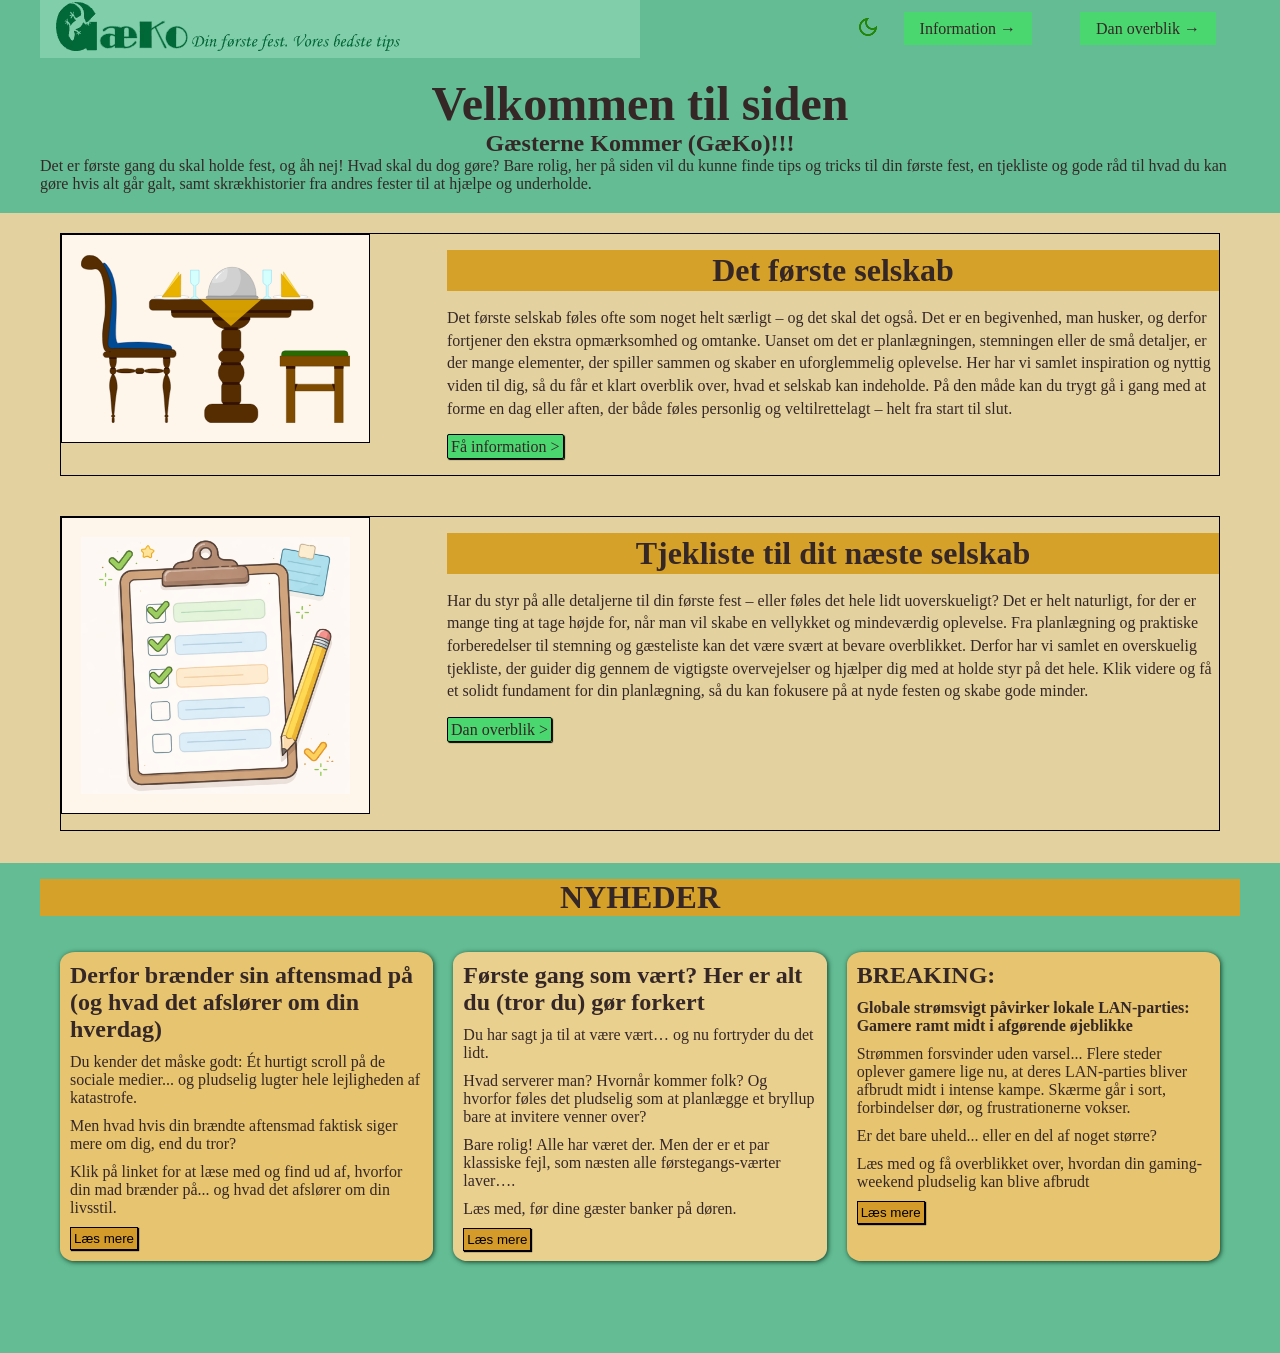
<file: index.html>
<!DOCTYPE html>
<html lang="da">

<head>
  <meta charset="UTF-8">
  <meta name="viewport" content="width=device-width, initial-scale=1.0">
  <link rel="stylesheet" href="css/custom.css">
  <link rel="stylesheet" href="css/fonts.css">
  <link rel="stylesheet" href="css/general.css">
  <link rel="stylesheet" href="css/layout.css">
  <link rel="stylesheet" href="css/burger.css">
  <link rel="stylesheet" href="css/cards.css">
  <link rel="icon" type="image/png" href="imgs/favicon.ico">
  <title>Emergency Site</title>
</head>

<body id="frontpage">
  <header>
    <nav>
      <div id="logotype-wrapper" class="logo">
        <a href="index.html"> <img src="imgs/gaeko_logotype.webp" alt="gæko"> <img src="imgs/gaeko_slogan2.webp"
            alt="slogan">
        </a>
      </div>
      <ul class="menu">
        <button id="toggle-btn"><img src="imgs/dark_mode_moon.png" alt=""></button>
        <li><a class="menuItem" href="instruction.html">Information</a></li>
        <li><a class="menuItem" href="register.html">Dan overblik</a></li>
      </ul>
      <button class="burger">
        <span class="line"></span>
        <span class="line"></span>
        <span class="line"></span>
      </button>
    </nav>
  </header>

  <main>
    <section class="bred">
      <div>
        <h1>Velkommen til siden </h1>
        <h4>Gæsterne Kommer (GæKo)!!!</h4>
        <p> Det er første gang du skal holde fest, og åh nej! Hvad skal du dog gøre? Bare
          rolig, her på siden vil du kunne finde tips og tricks til din første fest, en tjekliste og gode råd til hvad
          du
          kan gøre hvis alt går galt, samt skrækhistorier fra andres fester til at hjælpe og underholde.</p>
      </div>
    </section>
    <div class="forside">
      <section>
        <div class="section">
          <div class="grid_1-2">
            <img class="billede" src="imgs/artikel_infografik.svg" alt="borddækning">
            <div>
              <h2 class="overskrift">Det første selskab</h2>

              <p>Det første selskab føles ofte som noget helt særligt – og det skal det også. Det er en begivenhed, man
                husker, og derfor
                fortjener den ekstra opmærksomhed og omtanke. Uanset om det er planlægningen, stemningen eller de små
                detaljer, er der
                mange elementer, der spiller sammen og skaber en uforglemmelig oplevelse. Her har vi samlet inspiration
                og nyttig viden
                til dig, så du får et klart overblik over, hvad et selskab kan indeholde. På den måde kan du trygt gå i
                gang med at
                forme en dag eller aften, der både føles personlig og veltilrettelagt – helt fra start til slut.

              </p>
              <a class="linket" href="instruction.html"> Få information ></a>
            </div>
          </div>

        </div>
      </section>
      <section>
        <div class="section">
          <div class="grid_1-2">
            <img class="billede" src="imgs/checkliste.png" alt="">
            <div>
              <h2 class="overskrift">Tjekliste til dit næste selskab</h2>

              <p>Har du styr på alle detaljerne til din første fest – eller føles det hele lidt uoverskueligt? Det er
                helt naturligt, for
                der er mange ting at tage højde for, når man vil skabe en vellykket og mindeværdig oplevelse. Fra
                planlægning og
                praktiske forberedelser til stemning og gæsteliste kan det være svært at bevare overblikket. Derfor har
                vi samlet en
                overskuelig tjekliste, der guider dig gennem de vigtigste overvejelser og hjælper dig med at holde styr
                på det hele.
                Klik videre og få et solidt fundament for din planlægning, så du kan fokusere på at nyde festen og skabe
                gode minder.
              </p>
              <a class="linket" href="register.html">Dan overblik ></a>

            </div>

          </div>
        </div>
      </section>

    </div>

    <div class="bred2">
      <h2 class="news">NYHEDER</h2>
      <section class="grid_1-1-1">
        <article class="news1">
          <h3>Derfor brænder sin aftensmad på (og hvad det afslører om din hverdag)</h3>
          <p>Du kender det måske godt: Ét hurtigt scroll på de sociale medier... og pludselig lugter hele lejligheden af
            katastrofe. </p>
          <p>Men hvad hvis din brændte aftensmad faktisk siger mere om dig, end du tror?</p>
          <p>Klik på linket for at læse med og find ud af, hvorfor din mad brænder på... og hvad det afslører om din
            livsstil.</p>
          <button class="article_btn" popovertarget="burnt_dinner">Læs mere</button>

          <div id="burnt_dinner" popover>
            <button popovertarget="burnt_dinner">Luk</button>
            <h4>Derfor brænder sin aftensmad på (og hvad det afslører om din hverdag)</h4>
            <img class="news_dark" src="imgs/burnt_dinner.png" alt="brændt aftensmad">
            <p class="underrubrik">Du kender det sikkert allerede: Du sætter maden over, tænker “jeg har lige to
              minutter”… og pludselig er der røg i
              køkkenet, brandalarmen hyler, og din aftensmad er reduceret til en sort, trist skygge af, hvad den engang
              var. Ét
              hurtigt scroll på TikTok eller en besked, der lige skulle svares – og så gik det galt. Men hvorfor sker
              det egentlig så
              ofte?
            </p>
            <div class="grid_1-1">
              <div>
                <p>For mange i 20’erne og 30’erne handler det ikke om, at vi ikke kan lave mad. Det handler om, at vi
                  prøver at jonglere
                  alt muligt andet samtidig. Arbejde, studie, sociale relationer og den konstante digitale støj gør, at
                  madlavning ofte
                  bliver en baggrundsaktivitet i stedet for noget, vi er til stede i. Resultatet? Brændt pasta, tør
                  kylling og en gryde,
                  der kræver en halv times iblødsætning.</p>
                <p>Der er også en anden faktor: Vi er vokset op med hurtige løsninger. Takeaway, meal kits og nemme
                  opskrifter har gjort
                  madlavning mere tilgængelig, men måske også mindre intuitiv. Når vi så faktisk står i køkkenet uden en
                  præcis guide, kan
                  selv små fejl – som for høj varme eller et øjebliks uopmærksomhed – hurtigt eskalere. Det kræver
                  øvelse at “mærke”
                  maden, og det er en evne, mange aldrig rigtig får opbygget.</p>
                <p>
                  Og lad os være ærlige: Vi undervurderer ofte, hvor hurtigt ting kan gå galt. Et par minutter føles som
                  ingenting, men på
                  en varm pande kan det være forskellen mellem perfekt stegt og totalt ødelagt. Især hvis du multitasker
                  med serier,
                  sociale medier eller bare tankemylder efter en lang dag.
                </p>
              </div>
              <div>
                <p>
                  Men der er også noget lidt… menneskeligt over det. Den brændte aftensmad er næsten blevet et symbol på
                  vores livsstil.
                  Vi vil gerne gøre det hele – være produktive, sociale, opdaterede og samtidig leve sundt og
                  hjemmelavet. Det er en svær
                  balance, og nogle gange betaler aftensmaden prisen.
                </p>
                <p>
                  Heldigvis er der håb. Små ændringer kan gøre en stor forskel. Start med at give madlavning din fulde
                  opmærksomhed – bare
                  i 20-30 minutter. Læg telefonen væk, skru lidt ned for varmen, og vær til stede i processen. Det lyder
                  banalt, men det
                  kan være overraskende effektivt. Derudover kan det hjælpe at holde sig til simple retter i en travl
                  hverdag. Ikke alt
                  behøver være gourmet.
                </p>
                <p>
                  Og hvis uheldet alligevel er ude? Så tag det med et grin. Vi har alle stået der med en sort gryde og
                  tænkt “hvordan
                  skete det her?”. Det er en del af læringen – og en del af livet.
                </p>
                <p>
                  Så næste gang din mad brænder på, er det måske ikke bare en fejl. Måske er det et lille tegn på, at
                  tempoet er lidt for
                  højt, og at det er tid til lige at sænke farten. Også i køkkenet.
                </p>
              </div>

            </div>
          </div>
        </article>
        <article class="news2">
          <h3>Første gang som vært? Her er alt du (tror du) gør forkert</h3>
          <p>Du har sagt ja til at være vært… og nu fortryder du det lidt.</p>
          <p>Hvad serverer man? Hvornår kommer folk? Og hvorfor føles det pludselig som at planlægge et bryllup bare at
            invitere venner over?</p>

          Bare rolig! Alle har været der. Men der er et par klassiske fejl, som næsten alle førstegangs-værter laver….
          </p>
          <p>Læs med, før dine gæster banker på døren.</p>
          <button class="article_btn" popovertarget="help_host">Læs mere</button>

          <div id="help_host" popover>
            <button popovertarget="help_host">Luk</button>
            <h4>Første gang som vært? Her er alt du (tror du) gør forkert</h4>
            <img class="news_dark" src="imgs/help_first_time.png" alt="førstegangs-vært">
            <p class="underrubrik">
              At være vært for første gang lyder i teorien ret hyggeligt. Lidt mad, nogle venner, god stemning. Men i
              praksis starter
              det ofte med panik i supermarkedet, tvivl om bestikmængder og en pludselig eksistentiel krise over, om man
              overhovedet
              har nok stole.
            </p>
            <div class="grid_1-1">
              <div>
                <p>
                  Sandheden er: det behøver ikke være så kompliceret. Men det føles sådan, fordi du pludselig ser dit
                  hjem med andres
                  øjne.
                </p>
                <p>
                  <b>Fejl #1: Du overplanlægger menuen (eller går i panik og underplanlægger)

                  </b>
                </p>
                <p>Den klassiske begynderfejl er at tro, at du skal imponere som en professionel kok. Pludselig står du
                  og overvejer
                  tre-retters menu, hjemmelavet dessert og en forret, du ikke engang kan udtale.

                  Alternativt går du i den anden grøft og ender med chips og en pose gulerødder og håber, det “bare er
                  hyggeligt nok”.

                  Sandheden ligger midt imellem. Vælg noget simpelt, du kan lave uden stress. Pasta, tacos eller en
                  ovnret, der passer sig
                  selv, er langt bedre end noget fancy, der får dig til at svede i køkkenet, mens gæsterne sidder i
                  stuen.</p>
                <p>
                  <b>
                    Fejl #2: Du glemmer, at gæster ikke kommer for maden
                  </b>
                </p>
                <p>
                  Det her er en vigtig én. De fleste gæster i 20’erne og 30’erne kommer ikke for en Michelin-oplevelse.
                  De kommer for
                  stemningen.

                  Hvis du bruger hele aftenen på at være stresset over maden, smitter det. Men hvis du slapper af – selv
                  med noget helt
                  simpelt på bordet – vil folk typisk have en meget bedre aften.

                  Perfektion er overvurderet. En lidt skæv borddækning og en pizza i ovnen slår en stresset vært med
                  gourmetambitioner
                  hver gang.
                </p>
                <p>
                  <b>
                    Fejl #3: Du undervurderer logistikken
                  </b>
                </p>
                <p>
                  Hvornår kommer folk egentlig? Skal de tage noget med? Hvor sidder alle? Og hvorfor mangler du
                  pludselig glas?

                  Det er ikke unormalt at opdage, at du ikke ejer nok stole til din egen vennegruppe. Eller at du har
                  glemt is. Eller
                  servietter. Eller musik.

                  Et godt råd: lav en mental (eller faktisk) tjekliste. Drikkevarer, siddepladser, lidt snacks og noget
                  musik i
                  baggrunden. Det behøver ikke være avanceret – det skal bare fungere.
                </p>

              </div>
              <div>
                <p>
                  <b>
                    Fejl #4: Du tror, alt skal være “Instagram-perfekt”
                  </b>
                </p>
                <p>
                  Det er fristende at ville lave et hjem, der ligner noget fra Instagram. Matchende tallerkener,
                  stearinlys i perfekt
                  symmetri, og snacks arrangeret som et kunstprojekt.

                  Men virkeligheden? Folk sidder i sofaen, nogen spilder lidt, og nogen griner for højt. Og det er
                  præcis sådan, det skal
                  være.

                  De bedste aftener er sjældent de mest perfekte – de er dem, hvor tingene bare flyder.
                </p>
                <p>
                  <b>
                    Fejl #5: Du glemmer at nyde det
                  </b>
                </p>
                <p>
                  Den største fejl af dem alle er at være så optaget af at være en god vært, at du selv glemmer at være
                  med.

                  Du behøver ikke rende rundt hele aftenen. Sæt noget musik på, hæld et glas op til dig selv, og vær en
                  del af selskabet.

                  Folk kan faktisk godt lide en vært, der også hygger sig.
                </p>
                <p>
                  Så ja, første gang som vært kan føles overvældende. Men sandheden er, at dine gæster ikke forventer
                  perfektion. De
                  forventer bare en god undskyldning for at ses.

                  Og næste gang? Så virker det pludselig meget mindre skræmmende.
                </p>

              </div>


            </div>
          </div>
        </article>
        <article class="news3">
          <h3>BREAKING:</h3>
          <p> <b>Globale strømsvigt påvirker lokale LAN-parties: Gamere ramt midt i afgørende øjeblikke</b></p>
          <p>Strømmen forsvinder uden varsel... Flere steder
            oplever
            gamere lige nu, at deres LAN-parties bliver afbrudt midt i intense kampe. Skærme går i sort, forbindelser
            dør,
            og frustrationerne vokser.</p>
          <p>Er det bare uheld... eller en del af noget større?</p>
          <p>Læs med og få overblikket over, hvordan din gaming-weekend pludselig kan blive afbrudt</p>
          <button class="article_btn" popovertarget="power_fail">Læs mere</button>

          <div id="power_fail" popover>
            <button popovertarget="power_fail">Luk</button>
            <h4>Globale strømsvigt påvirker lokale LAN-parties: Gamere ramt midt i afgørende øjeblikke</h4>
            <img class="news_dark" src="imgs/powerfail_LAN_party.png" alt="LAN-party uden strøm">
            <p class="underrubrik">
              Strømmen forsvinder uden varsel. Skærme går i sort. Headsets dør midt i callouts. Og en hel generation af
              gamere sidder
              tilbage med ét spørgsmål: Hvad skete der lige dér?

              Flere steder i Europa – og ifølge uofficielle rapporter også andre dele af verden – oplever gamere lige nu
              pludselige
              afbrydelser under LAN-parties og gaming-events. Det sker uden advarsel, ofte midt i intense øjeblikke,
              hvor alt er på
              spil.

              Og nej, det er ikke bare “din elpære der driller”.
            </p>
            <div class="grid_1-1">
              <div>
                <p>
                  <b>
                    Midt i kampen: så slukker alt
                  </b>
                </p>
                <p>
                  Forestil dig dette scenarie: Du sidder i finalerunden i et Counter-Strike 2 match. Stemningen er
                  intens, dine teammates
                  kalder positioner, og du er ét clutch-moment fra sejr.

                  Så… sort skærm.

                  Ingen strøm. Ingen internet. Ingen forklaring.

                  Rundt om i lokalet lyder en blanding af grin, suk og råb. Nogen når at sige “broooo nej”, før også
                  deres stemme dør i
                  mørket.
                </p>
                <p>
                  <b>
                    Et mønster – eller bare dårlig timing?
                  </b>
                </p>
                <p>
                  Det, der gør situationen interessant, er ikke bare enkelte strømsvigt. Det er, at flere LAN-events og
                  private gaming
                  setups rapporterer lignende udfald i samme tidsrum.

                  I gaming-miljøer på Discord begynder teorierne hurtigt at florere: overbelastede elnet, ustabile
                  lokale installationer –
                  eller noget helt tredje.

                  Nogle spillere peger på, at moderne LAN-parties trækker mere strøm end nogensinde før. Kraftige PC’er,
                  RGB-opsætninger,
                  servere, skærme og opladere kan tilsammen presse selv stabile installationer.

                  Andre mener, det er ren tilfældighed.
                </p>
                <p>
                  <b>
                    Den klassiske LAN-oplevelse – bare værre
                  </b>
                </p>
                <p>
                  LAN-parties har altid haft deres egen form for kaos. Kabler på gulvet, energidrikke i plastikkrus og
                  mindst én, der ikke
                  har husket sin strømforsyning.

                  Men strømsvigt tager kaosset til et nyt niveau.

                  Når strømmen går, ryger ikke bare spillet. Det sociale flow brydes. Strategier går tabt. Og i værste
                  fald forsvinder
                  timers fremgang i et splitsekund.

                  Særligt i spil som League of Legends eller Valorant, hvor timing og kommunikation er alt, kan et
                  pludseligt blackout
                  føles som en reel katastrofe.
                </p>
              </div>
              <div>
                <p>
                  <b>
                    Er det bare elnettet – eller noget større?
                  </b>
                </p>
                <p>
                  Selvom der ikke er nogen officiel bekræftelse på “globale strømsvigt”, spekulerer nogle i
                  gaming-communities på, om der
                  er systemiske problemer i spil.

                  Er det lokal overbelastning? Ældre bygninger? Eller simpelthen det faktum, at gaming-opsætninger i
                  2026 bruger langt
                  mere strøm end før?

                  Eksperter i el-infrastruktur peger dog typisk på mere jordnære forklaringer: midlertidige
                  belastningsspidser, lokale
                  fejl og netudfordringer i spidsbelastningstimer.

                  Men i gaming-verdenen lever teorierne deres eget liv.
                </p>
                <p>
                  <b>
                    Når mørket rammer, starter memes
                  </b>
                </p>
                <p>
                  Som altid i gaming-kulturen går der ikke længe, før situationen bliver til memes.

                  Screenshots af sorte skærme, jokes om “real-life hardcore mode” og klip af spillere, der midt i en
                  clutch bare
                  forsvinder fra serveren.

                  På Reddit deles historier om alt fra turneringskampe, der kollapsede, til vennegrupper, der måtte
                  “afslutte LAN’et med
                  brætspil i stearinlys”.
                </p>
                <p>
                  <b>
                    Hvad kan gamere gøre?
                  </b>
                </p>
                <p>
                  Indtil videre er der ikke meget, man kan gøre for at undgå pludselige strømafbrydelser – ud over
                  klassiske
                  forholdsregler:

                  Brug overspændingsbeskyttelse
                  Sørg for stabile strømudtag
                  Gem ofte (hvis spillet tillader det)
                  Og måske vigtigst: tag det med humor

                  For i sidste ende er LAN-parties ikke kun om at vinde. De er om oplevelsen – selv når den bliver
                  afbrudt midt i det
                  hele.
                </p>
                <p>
                  <b>
                    Konklusion: fra victory screen til black screen
                  </b>
                </p>
                <p>
                  Uanset om det er tilfældige strømsvigt eller bare uheldige sammenfald, står én ting klart: gaming er
                  stadig sårbart over
                  for den mest oldschool “bug” af dem alle – manglende strøm.

                  Og næste gang lyset forsvinder midt i et afgørende øjeblik?

                  Så er det måske bare endnu en historie, der bliver til en legende i gaming-kredse.
                </p>

              </div>

            </div>
          </div>
        </article>
      </section>
    </div>

  </main>

  <footer>
    <nav>
      <ul>
        <li><a href="#">link</a></li>
        <li><a href="#">link</a></li>
        <li><a href="#">link</a></li>
        <li><a href="#">link</a></li>
      </ul>
      <ul>
        <li><a href="#">link</a></li>
        <li><a href="#">link</a></li>
        <li><a href="#">link</a></li>
        <li><a href="#">link</a></li>
      </ul>
      <ul>
        <li><a href="#">link</a></li>
        <li><a href="#">link</a></li>
        <li><a href="#">link</a></li>
        <li><a href="#">link</a></li>
      </ul>
    </nav>
  </footer>
  <script src="js/darkmode.js"></script>
  <script src="js/burger.js"></script>
</body>

</html>
</file>
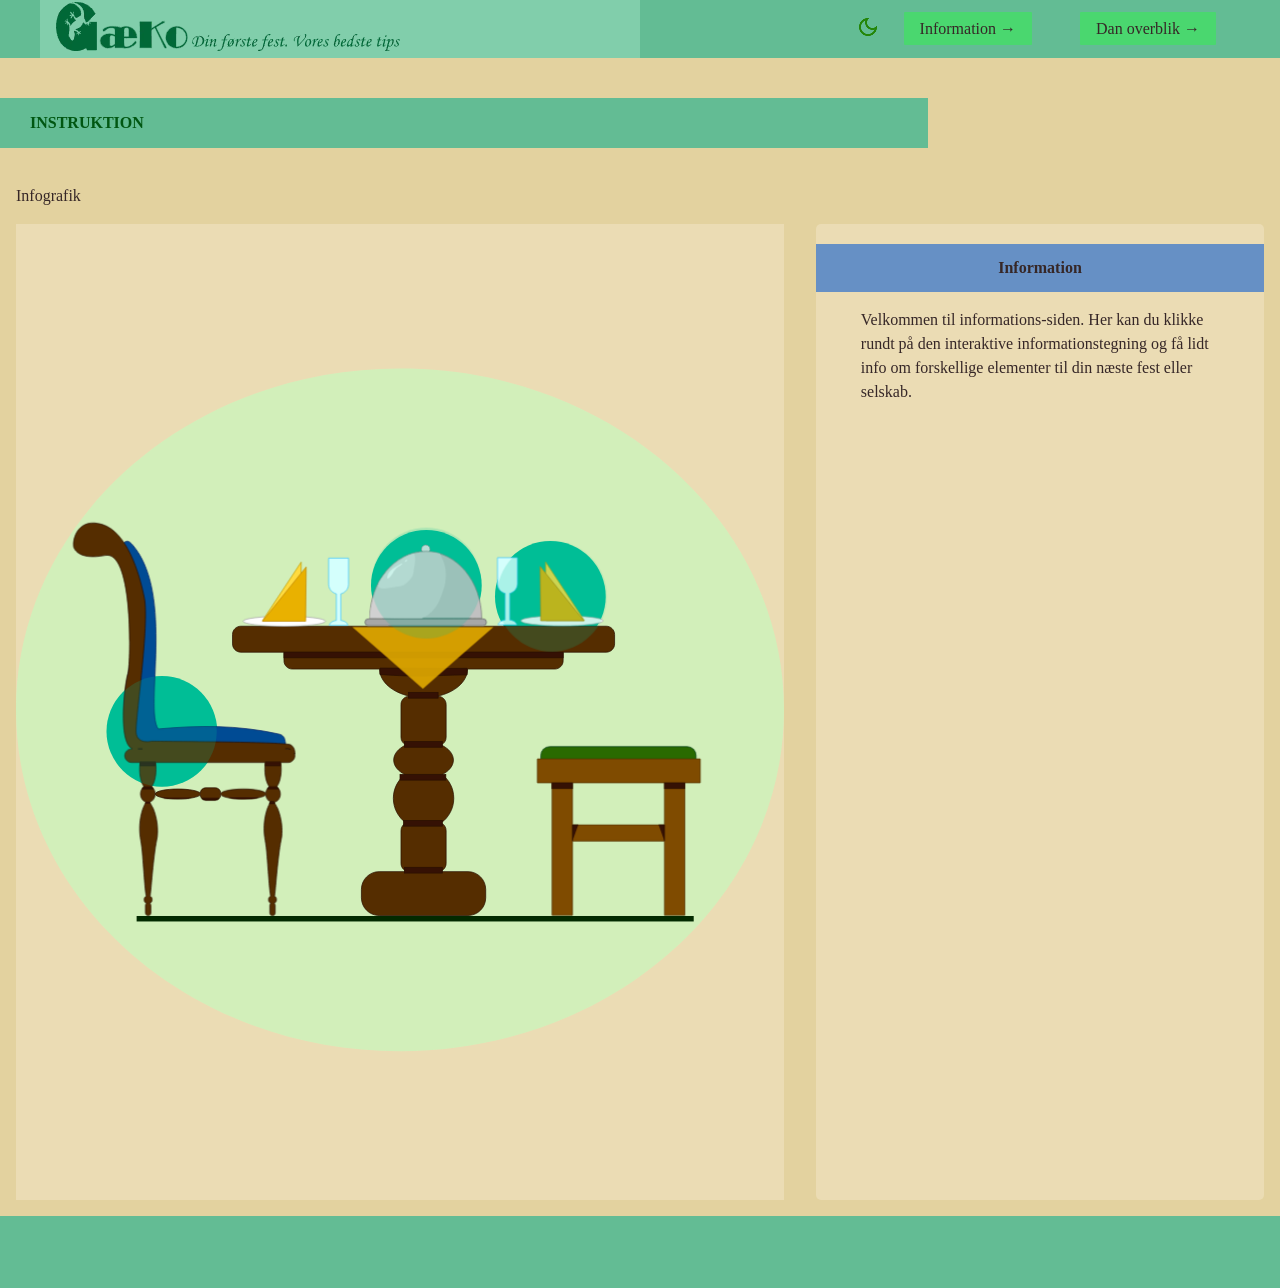
<file: instruction.html>
<!DOCTYPE html>
<html lang="da">

<head>
  <meta charset="UTF-8">
  <meta name="viewport" content="width=device-width, initial-scale=1.0">
  <link rel="stylesheet" href="css/custom.css">
  <link rel="stylesheet" href="css/fonts.css">
  <link rel="stylesheet" href="css/general.css">
  <link rel="stylesheet" href="css/layout.css">
  <link rel="stylesheet" href="css/burger.css">
  <link rel="stylesheet" href="css/cards.css">
  <link rel="stylesheet" href="css/infographic.css">
  <link rel="icon" type="image/png" href="imgs/favicon.ico">
  <title>Emergency Site</title>
</head>

<body id="instruction">
  <header>
    <nav>
      <div id="logotype-wrapper" class="logo">
        <a href="index.html"> <img src="imgs/gaeko_logotype.webp" alt="gæko"> <img src="imgs/gaeko_slogan2.webp"
            alt="slogan"> </a>
      </div>
      <ul class="menu">
        <button id="toggle-btn"><img src="imgs/dark_mode_moon.png" alt=""></button>
        <li><a class="menuItem" href="instruction.html">Information</a></li>
        <li><a class="menuItem" href="register.html">Dan overblik</a></li>
      </ul>
      <button class="burger">
        <span class="line"></span>
        <span class="line"></span>
        <span class="line"></span>
      </button>
    </nav>
  </header>

  <main>
    <h1>INSTRUKTION</h1>
    <p>Infografik</p>
    <section class="info-graphic">
      <?xml version="1.0" encoding="UTF-8"?>
      <svg id="Layer_2" data-name="Layer 2" xmlns="http://www.w3.org/2000/svg" width="1048.2" height="931.79"
        viewBox="0 0 1048.2 931.79">
        <g id="Baggrund">
          <path
            d="M1048.2,465.89c0,257.31-234.64,465.9-524.1,465.9S0,723.2,0,465.89,234.65,0,524.1,0c9.46,0,18.87.22,28.21.67.81.03,1.62.07,2.43.13,275.2,14.09,493.46,216.93,493.46,465.09Z"
            style="fill: #bfffbf; opacity: .56;" />
          <rect x="164.63" y="747.19" width="760.34" height="7.47" style="fill: #032a00;" />
          <circle class="circle" cx="199.07" cy="495.28" r="75.54" style="fill: #00bf96;" />
          <circle cx="560.06" cy="296.02" r="75.54" style="fill: #00bf96;" />
          <circle cx="559.25" cy="246.65" r="5.72" style="fill: #e6e6e6; stroke: #959595; stroke-miterlimit: 10;" />
          <circle cx="729.29" cy="311.05" r="75.54" style="fill: #00bf96;" />
        </g>
        <g id="Bord">
          <path
            d="M805.68,351.68h-498.87c-6.2,0-11.27,5.07-11.27,11.27v12.92c0,6.2,5.07,11.27,11.27,11.27h58.94v11.73c0,6.2,5.07,11.27,11.27,11.27h119.32c0,17.35,17.36,32.05,41.36,37.14h-.98c-6.2,0-11.27,5.07-11.27,11.27v44.79c0,4.64,2.84,8.64,6.87,10.37-10.18,4.62-16.81,12.1-16.81,20.55s6.01,15.22,15.38,19.87c-9.66,7.55-15.87,19.29-15.87,32.5,0,13.86,6.84,26.11,17.33,33.58-4.04,1.72-6.89,5.73-6.89,10.38v44.79c0,6.2,5.07,11.27,11.27,11.27h-41.1c-13.31,0-24.2,10.89-24.2,24.2v11.5c0,13.31,10.89,24.2,24.2,24.2h121.25c13.31,0,24.2-10.89,24.2-24.2v-11.5c0-13.31-10.89-24.2-24.2-24.2h-41.1c6.2,0,11.27-5.07,11.27-11.27v-44.79c0-4.65-2.85-8.66-6.89-10.38,10.48-7.48,17.33-19.73,17.33-33.58s-6.22-24.95-15.87-32.5c9.37-4.65,15.38-11.82,15.38-19.87,0-8.45-6.63-15.93-16.81-20.55,4.03-1.72,6.87-5.73,6.87-10.37v-44.79c0-6.2-5.07-11.27-11.27-11.27h-.98c24.01-5.09,41.36-19.79,41.36-37.14h119.32c6.2,0,11.27-5.07,11.27-11.27v-11.73h58.94c6.2,0,11.27-5.07,11.27-11.27v-12.92c0-6.2-5.07-11.27-11.27-11.27Z"
            style="fill: #552d00; stroke: #2a1000; stroke-miterlimit: 10;" />
          <rect x="365.77" y="386.93" width="380.98" height="7.91"
            style="fill: #351104; stroke: #2a1000; stroke-miterlimit: 10;" />
          <rect x="535.5" y="441.96" width="40.59" height="7.91"
            style="fill: #351104; stroke: #2a1000; stroke-miterlimit: 10;" />
          <rect x="530.1" y="508.98" width="51.75" height="7.91"
            style="fill: #351104; stroke: #2a1000; stroke-miterlimit: 10;" />
          <rect x="524.1" y="553.84" width="62.54" height="7.91"
            style="fill: #351104; stroke: #2a1000; stroke-miterlimit: 10;" />
          <rect x="528.85" y="616.68" width="53" height="7.91"
            style="fill: #351104; stroke: #2a1000; stroke-miterlimit: 10;" />
          <rect x="530.1" y="680.71" width="51.75" height="7.91"
            style="fill: #351104; stroke: #2a1000; stroke-miterlimit: 10;" />
          <path
            d="M615.68,418.1c-49.14.87-65.44,3.51-119-.58.02-2.92-.1-5.79.1-8.71,40.79,0,77.58.78,119.01.32.27,3.01.03,5.97-.11,8.97Z"
            style="fill: #351104; stroke: #2a1000; stroke-miterlimit: 10;" />
        </g>
        <g class="skammel" id="Skammel">
          <rect x="716.31" y="516.05" width="211.82" height="33.55" rx="12" ry="12"
            style="fill: #296a00; stroke: #003f19; stroke-miterlimit: 10;" />
          <path
            d="M933.89,532.83h-222.37v32.59h20.13v180.67h27.8v-101.12h125.56v101.12h27.8v-180.67h21.09v-32.59ZM885,622.92h-125.56v-57.51h125.56v57.51Z"
            style="fill: #7f4b00; stroke: #553400; stroke-miterlimit: 10;" />
          <rect x="731.52" y="565.42" width="27.92" height="7.91"
            style="fill: #351104; stroke: #2a1000; stroke-miterlimit: 10;" />
          <rect x="885" y="565.42" width="27.92" height="7.91"
            style="fill: #351104; stroke: #2a1000; stroke-miterlimit: 10;" />
          <polyline points="759.44 644.97 759.44 622.92 767.36 622.92"
            style="fill: #351104; stroke: #2a1000; stroke-miterlimit: 10;" />
          <polyline points="885 644.97 885 622.92 877.09 622.92"
            style="fill: #351104; stroke: #2a1000; stroke-miterlimit: 10;" />
        </g>
        <g class="stol" id="Pude_til_stol" data-name="Pude til stol">
          <path
            d="M367.71,511.05c-1.09-6.39-1.4-10.5-9.8-12.34-55.77-12.22-108.19-11.85-163.85-6.75-19.42-28.34,22.52-183.06-34.56-250.75-5.91-7.01-8.85-7.09-14.82-1.54-2.5,2.32-1.66,4-1.68,8.55-.05,10.88-1.99,1,2.1,15.89,40.8,148.43-23.91,174.62,17.09,245.09,3.57,6.14,8.63,6.53,14.2,5.45,1.96,2.92,4.5,4.74,9.96,3.67,59.97-11.69,109.71.24,168.68,4.16,8.2.55,9.39-3.59,12.27-9.04.33-.62.53-1.66.41-2.39Z"
            style="fill: #004b94; stroke: #00206a; stroke-miterlimit: 10;" />
        </g>
        <g class="stol" id="Stol">
          <g>
            <path
              d="M271.91,572.23h-13.14c-4.05,0-7.36,3.27-7.37,7.28-2.52-3.2-15.22-5.64-30.53-5.64-17.12,0-30.99,3.05-30.99,6.8s13.88,6.8,30.99,6.8c15.31,0,28.01-2.44,30.53-5.64,0,4,3.32,7.28,7.37,7.28h13.14c4.05,0,7.37-3.28,7.37-7.28v-2.32c0-4.01-3.32-7.28-7.37-7.28Z"
              style="fill: #552d00; stroke: #2a1000; stroke-miterlimit: 10;" />
            <path
              d="M377.82,516.04s-1.26-1.52-3.1-2.58c-6.56-3.77-156.29-4.68-190.32-4.86,0,0-19.43,4.86-20.5-12.41s18.35-147.31,11.33-182.93c-7.01-35.61-24.28-90.11-57.2-100.37-32.92-10.25-41.01,18.89-39.39,30.22,0,0,3.78,19.43,43.17,11.87,39.39-7.55,34.53,152.17,30.76,161.88-3.42,8.8-14.82,93.85,6.37,102.27h-1.16c-5.14,0-9.35,4.16-9.35,9.24h0c0,5.08,4.21,9.24,9.35,9.24h11.65c-.44,2.86-.68,5.96-.68,9.18,0,10.54,2.55,19.65,6.25,23.99-3.04,1.95-5.09,5.64-5.09,9.88,0,5.34,3.25,9.8,7.63,11.01-1.71,2.62-3.44,6.73-4.68,9.95-1.59,4.86-3.47,12.17-3.98,21.34-.37,6.69.09,12.43.7,16.78.71,4.9,2.06,11.63,2.73,19.78,2.64,32.22,3.59,51.94,5.47,60.78-1.62.59-2.79,2.11-2.79,3.91v1.33c0,2.03,1.49,3.73,3.44,4.1-1.04.63-1.74,1.76-1.74,3.05v10.28c0,1.97,1.63,3.59,3.63,3.59h.06c2,0,3.63-1.61,3.63-3.59v-10.28c0-1.29-.7-2.41-1.74-3.05,1.95-.37,3.44-2.07,3.44-4.1v-1.33c0-1.77-1.13-3.28-2.7-3.89,1.48-9.3,2.45-30.21,6.38-60.81,1.09-8.46,2.51-15.45,3.43-20.5.65-6.63.39-12.17,0-16.06-.15-1.51-.65-6.04-2.06-11.7-1.15-4.62-2.53-8.42-3.73-11.31-.64-1.14-1.67-2.97-2.9-5.27-.7-1.31-1.22-2.3-1.62-3.06,4.26-1.3,7.4-5.7,7.4-10.95,0-4.24-2.05-7.94-5.09-9.88,3.7-4.34,6.25-13.45,6.25-23.99,0-3.23-.24-6.32-.68-9.18h149.95c-.44,2.86-.68,5.96-.68,9.18,0,10.54,2.55,19.65,6.25,23.99-2.77,1.77-4.72,5-5.04,8.78-2.41-3.23-15.18-5.7-30.58-5.7-17.12,0-30.99,3.05-30.99,6.8s13.88,6.8,30.99,6.8c15.4,0,28.17-2.47,30.58-5.7.38,4.48,3.06,8.2,6.69,9.61-1.76,2.6-3.59,6.91-4.87,10.24-1.59,4.86-3.47,12.17-3.98,21.34-.37,6.69.09,12.43.7,16.78.71,4.9,2.06,11.63,2.73,19.78,2.64,32.18,3.59,51.9,5.46,60.75-1.67.56-2.88,2.11-2.88,3.94v1.33c0,2.03,1.49,3.73,3.44,4.1-1.04.63-1.74,1.76-1.74,3.05v10.28c0,1.97,1.63,3.59,3.63,3.59h.06c2,0,3.63-1.61,3.63-3.59v-10.28c0-1.29-.7-2.41-1.74-3.05,1.95-.37,3.44-2.07,3.44-4.1v-1.33c0-1.73-1.08-3.23-2.61-3.86,1.49-9.29,2.45-30.21,6.38-60.84,1.09-8.46,2.51-15.45,3.43-20.5.65-6.63.39-12.17,0-16.06-.15-1.51-.65-6.04-2.06-11.7-1.15-4.62-2.53-8.42-3.73-11.31-.64-1.14-1.67-2.97-2.9-5.27-.63-1.18-1.12-2.1-1.5-2.83,4.74-.89,8.35-5.55,8.35-11.18,0-4.24-2.05-7.94-5.09-9.88,3.7-4.34,6.25-13.45,6.25-23.99,0-3.23-.24-6.32-.68-9.18h9.95c5.14,0,9.35-4.16,9.35-9.24h0c0-1.41-.33-2.74-.91-3.93.34.55.64,1.11.91,1.66.17-3.01-.18-6.99-2.73-10.07ZM166.59,519.14c2.13-.04,4.12-.03,5.95,0h-5.95ZM367.75,519.14c.86-.15,3.89-.73,6.97.69,0,0,.01,0,.02,0-1.09-.44-2.28-.69-3.53-.69h-3.46Z"
              style="fill: #552d00; stroke: #2a1000; stroke-miterlimit: 10;" />
          </g>
          <rect x="169.57" y="537.08" width="20.31" height="5.04"
            style="fill: #351104; stroke: #2a1000; stroke-miterlimit: 10;" />
          <rect x="340.42" y="537.08" width="20.31" height="5.04"
            style="fill: #351104; stroke: #2a1000; stroke-miterlimit: 10;" />
          <path
            d="M276.66,586.52h-2.81s-.1,0-.1,0h-17.37s-2.43,0-2.43,0h-.38v.22h.26s-.04.05-.04.08v.1c0,.07.07.13.18.17.01.06.07.11.16.14v.03c0,.09.11.16.28.2.02.08.13.15.3.19,0,.1.15.18.35.21.06.04.14.08.24.1.05.08.2.14.38.16.06.1.26.17.5.17h.17s.02.05.04.07h0s.01.01.01.01c.09.07.26.13.47.13h.07c.1.06.25.1.43.1h.13c.09.03.21.06.33.06h.06c.1.05.23.08.39.08h.52c.07.03.14.05.23.05h12.9v-.05h.05c.16,0,.29-.03.39-.08h.06c.13,0,.24-.02.33-.06h.13c.18,0,.33-.04.43-.1h.07c.21,0,.38-.05.47-.13h.01s.04-.06.04-.09h.17c.25,0,.45-.07.5-.17.19-.02.33-.08.38-.16.1-.02.19-.05.24-.1.2-.03.35-.11.35-.21.17-.03.28-.1.3-.19.16-.04.28-.11.28-.2v-.03c.09-.04.14-.09.16-.14.11-.04.18-.1.18-.17v-.1s-.02-.06-.04-.08h.26v-.22Z"
            style="fill: #351104; stroke: #2a1000; stroke-miterlimit: 10;" />
          <path
            d="M239.25,585.61h-4.89s-.18,0-.18,0h-30.21s-4.23,0-4.23,0h-.67v.18h.45s-.07.04-.07.07v.08c0,.05.12.1.31.13.02.04.12.08.27.11v.02c0,.07.2.13.48.16.03.07.23.12.52.15,0,.08.26.14.6.17.1.03.24.06.42.08.09.06.34.11.66.13.1.08.45.14.88.14h.29s.04.04.08.06h0s.02.01.02.01c.15.06.45.1.81.1h.13c.17.05.43.08.74.08h.22c.16.03.36.04.58.04h.1c.17.04.41.06.68.06h.91c.11.02.24.04.39.04h22.44v-.04h.08c.27,0,.51-.02.68-.06h.1c.22,0,.42-.02.58-.04h.22c.31,0,.57-.03.74-.08h.13c.36,0,.66-.04.81-.1h.02s.07-.05.08-.07h.29c.43,0,.78-.06.88-.14.32-.02.57-.06.66-.13.18-.02.32-.04.42-.08.35-.03.6-.09.6-.17.29-.03.49-.08.52-.15.28-.03.48-.09.48-.16v-.02c.15-.03.25-.07.27-.11.19-.03.31-.08.31-.13v-.08s-.03-.05-.07-.07h.45v-.18Z"
            style="fill: #351104;" />
          <path
            d="M172.29,573.72h.25s1.56,0,1.56,0h0s.07,0,.07,0h11.11s.07,0,.07,0h0s1.56,0,1.56,0h.25s0-.29,0-.29h-.17s.03-.07.03-.11v-.13c0-.09-.05-.17-.11-.22,0-.07-.04-.14-.1-.19v-.04c0-.11-.07-.21-.18-.26-.01-.11-.08-.2-.19-.25,0-.13-.09-.24-.22-.28-.04-.06-.09-.1-.16-.13-.03-.1-.13-.18-.25-.21-.04-.13-.17-.23-.32-.23h-.11s-.01-.06-.03-.09v-.02s0,0,0,0c-.06-.1-.17-.17-.3-.17h-.05c-.06-.08-.16-.13-.27-.13h-.08c-.06-.04-.13-.07-.22-.07h-.04c-.06-.06-.15-.1-.25-.1h-.34s-.09-.06-.15-.06h-.27s-.71,0-.71,0h-.56s-3.55,0-3.55,0h-.75s-.71,0-.71,0h-1.76s0,.06,0,.06h-.03c-.1,0-.19.04-.25.1h-.04c-.08,0-.16.03-.22.07h-.08c-.12,0-.21.05-.27.13h-.05c-.13,0-.25.07-.3.17h0v.02s-.03.06-.03.09h-.11c-.16,0-.29.1-.32.23-.12.03-.21.1-.25.21-.07.03-.12.07-.16.13-.13.04-.22.15-.22.28-.11.04-.18.14-.19.25-.1.05-.18.15-.18.26v.04c-.06.05-.09.11-.1.19-.07.06-.11.13-.11.22v.13s0,.08.03.11h-.17s0,.29,0,.29Z"
            style="fill: #351104; stroke: #2a1000; stroke-miterlimit: 10;" />
          <path
            d="M176.22,593.91h.12s.74,0,.74,0h0s.03,0,.03,0h5.24s.03,0,.03,0h0s.74,0,.74,0h.12s0-.29,0-.29h-.08s.01-.07.01-.11v-.13c0-.09-.02-.17-.05-.22,0-.07-.02-.14-.05-.19v-.04c0-.11-.03-.21-.08-.26,0-.11-.04-.2-.09-.25,0-.13-.04-.24-.11-.28-.02-.06-.04-.1-.07-.13-.02-.1-.06-.18-.12-.21-.02-.13-.08-.23-.15-.23h-.05s0-.06-.01-.09v-.02s0,0,0,0c-.03-.1-.08-.17-.14-.17h-.02c-.03-.08-.07-.13-.13-.13h-.04s-.06-.07-.1-.07h-.02c-.03-.06-.07-.1-.12-.1h-.16s-.04-.06-.07-.06h-.46s-.26,0-.26,0h-1.69s-.05,0-.05,0h-.29s-.34,0-.34,0h-.83s0,.06,0,.06h-.01s-.09.04-.12.1h-.02s-.07.03-.1.07h-.04c-.05,0-.1.05-.13.13h-.02c-.06,0-.12.07-.14.17h0v.02s-.01.06-.01.09h-.05c-.08,0-.14.1-.15.23-.06.03-.1.1-.12.21-.03.03-.06.07-.07.13-.06.04-.1.15-.11.28-.05.04-.09.14-.09.25-.05.05-.08.15-.08.26v.04s-.04.11-.05.19c-.03.06-.05.13-.05.22v.13s0,.08.01.11h-.08s0,.29,0,.29Z"
            style="fill: #351104;" />
          <path
            d="M343.36,573.72h.24s1.52,0,1.52,0h0s.06,0,.06,0h10.78s.06,0,.06,0h0s1.52,0,1.52,0h.24s0-.29,0-.29h-.16s.02-.07.02-.11v-.13c0-.09-.04-.17-.11-.22,0-.07-.04-.14-.1-.19v-.04c0-.11-.07-.21-.17-.26,0-.11-.08-.2-.19-.25,0-.13-.09-.24-.22-.28-.04-.06-.09-.1-.15-.13-.03-.1-.12-.18-.24-.21-.04-.13-.16-.23-.32-.23h-.1s-.01-.06-.03-.09v-.02s0,0,0,0c-.05-.1-.16-.17-.29-.17h-.05c-.06-.08-.15-.13-.27-.13h-.08c-.06-.04-.13-.07-.21-.07h-.04c-.06-.06-.15-.1-.24-.1h-.33s-.09-.06-.14-.06h-.26s-.68,0-.68,0h-.54s-3.45,0-3.45,0h-.73s-.69,0-.69,0h-1.7s0,.06,0,.06h-.03c-.1,0-.18.04-.24.1h-.04c-.08,0-.15.03-.21.07h-.08c-.11,0-.21.05-.27.13h-.05c-.13,0-.24.07-.29.17h0v.02s-.02.06-.03.09h-.1c-.15,0-.28.1-.32.23-.12.03-.21.1-.24.21-.07.03-.12.07-.15.13-.13.04-.22.15-.22.28-.11.04-.18.14-.19.25-.1.05-.17.15-.17.26v.04c-.06.05-.09.11-.1.19-.07.06-.11.13-.11.22v.13s0,.08.02.11h-.16s0,.29,0,.29Z"
            style="fill: #351104; stroke: #2a1000; stroke-miterlimit: 10;" />
          <path
            d="M331.15,585.46h-4.89s-.18,0-.18,0h-30.21s-4.23,0-4.23,0h-.67v.21h.45s-.07.05-.07.08v.09c0,.06.12.12.31.16.02.05.12.1.27.13v.03c0,.08.2.15.48.19.03.08.23.15.52.18,0,.09.26.17.6.2.1.04.24.07.42.09.09.07.34.13.66.15.1.09.45.16.88.16h.29s.04.05.08.07h0s.02.01.02.01c.15.07.45.12.81.12h.13c.17.06.43.09.74.09h.22c.16.03.36.05.58.05h.1c.17.04.41.07.68.07h.91c.11.03.24.04.39.04h22.44v-.04h.08c.27,0,.51-.03.68-.07h.1c.22,0,.42-.02.58-.05h.22c.31,0,.57-.04.74-.09h.13c.36,0,.66-.05.81-.12h.02s.07-.06.08-.08h.29c.43,0,.78-.07.88-.16.32-.02.57-.07.66-.15.18-.02.32-.05.42-.09.35-.03.6-.11.6-.2.29-.03.49-.1.52-.18.28-.04.48-.1.48-.19v-.03c.15-.03.25-.08.27-.13.19-.04.31-.09.31-.16v-.09s-.03-.05-.07-.08h.45v-.21Z"
            style="fill: #351104;" />
          <path
            d="M346.14,593.91h.11s.7,0,.7,0h0s.03,0,.03,0h4.97s.03,0,.03,0h0s.7,0,.7,0h.11s0-.29,0-.29h-.07s.01-.07.01-.11v-.13c0-.09-.02-.17-.05-.22,0-.07-.02-.14-.04-.19v-.04c0-.11-.03-.21-.08-.26,0-.11-.04-.2-.09-.25,0-.13-.04-.24-.1-.28-.02-.06-.04-.1-.07-.13-.02-.1-.06-.18-.11-.21-.02-.13-.07-.23-.15-.23h-.05s0-.06-.01-.09v-.02s0,0,0,0c-.02-.1-.07-.17-.13-.17h-.02c-.03-.08-.07-.13-.12-.13h-.04s-.06-.07-.1-.07h-.02c-.03-.06-.07-.1-.11-.1h-.15s-.04-.06-.07-.06h-.43s-.25,0-.25,0h-1.6s-.05,0-.05,0h-.28s-.32,0-.32,0h-.78s0,.06,0,.06h-.01s-.08.04-.11.1h-.02s-.07.03-.1.07h-.04c-.05,0-.09.05-.12.13h-.02c-.06,0-.11.07-.13.17h0s0,.02,0,.02c0,.03-.01.06-.01.09h-.05c-.07,0-.13.1-.15.23-.05.03-.09.1-.11.21-.03.03-.05.07-.07.13-.06.04-.1.15-.1.28-.05.04-.08.14-.09.25-.05.05-.08.15-.08.26v.04s-.04.11-.04.19c-.03.06-.05.13-.05.22v.13s0,.08.01.11h-.07s0,.29,0,.29Z"
            style="fill: #351104; stroke: #2a1000; stroke-miterlimit: 10;" />
        </g>
        <g id="Tallerkener_og_glas" data-name="Tallerkener og glas">
          <ellipse cx="366.13" cy="344.84" rx="56.12" ry="6.83"
            style="fill: #fff; stroke: #a7a7a7; stroke-miterlimit: 10;" />
          <ellipse cx="745.27" cy="344.21" rx="56.12" ry="6.83"
            style="fill: #fff; stroke: #a7a7a7; stroke-miterlimit: 10;" />
          <g>
            <polygon points="722.78 263.92 723.42 343.99 775.73 343.99 722.78 263.92" style="fill: #ffdb3f;" />
            <g>
              <line x1="722.78" y1="263.92" x2="723.42" y2="343.99"
                style="fill: none; stroke: #bf9c00; stroke-miterlimit: 10;" />
              <line x1="775.73" y1="343.99" x2="722.78" y2="263.92"
                style="fill: none; stroke: #bf9c00; stroke-miterlimit: 10;" />
              <line x1="723.42" y1="343.99" x2="775.73" y2="343.99"
                style="fill: none; stroke: #bf9c00; stroke-miterlimit: 10;" />
            </g>
          </g>
          <g>
            <polygon points="389.22 264.13 388.58 344.22 336.27 344.22 389.22 264.13" style="fill: #ffdb3f;" />
            <g>
              <line x1="389.22" y1="264.13" x2="388.58" y2="344.22"
                style="fill: none; stroke: #bf9c00; stroke-miterlimit: 10;" />
              <line x1="336.27" y1="344.22" x2="389.22" y2="264.13"
                style="fill: none; stroke: #bf9c00; stroke-miterlimit: 10;" />
              <line x1="388.58" y1="344.22" x2="336.27" y2="344.22"
                style="fill: none; stroke: #bf9c00; stroke-miterlimit: 10;" />
            </g>
          </g>
          <g>
            <polygon points="395.99 270.73 395.26 344.84 336.27 344.84 395.99 270.73" style="fill: #e9b100;" />
            <g>
              <line x1="395.99" y1="270.73" x2="395.26" y2="344.84"
                style="fill: none; stroke: #bf8600; stroke-miterlimit: 10;" />
              <line x1="336.27" y1="344.84" x2="395.99" y2="270.73"
                style="fill: none; stroke: #bf8600; stroke-miterlimit: 10;" />
              <line x1="395.26" y1="344.84" x2="336.27" y2="344.84"
                style="fill: none; stroke: #bf8600; stroke-miterlimit: 10;" />
            </g>
          </g>
          <g>
            <polygon points="715.41 270.11 716.13 344.22 775.12 344.22 715.41 270.11" style="fill: #e9b100;" />
            <g>
              <line x1="715.41" y1="270.11" x2="716.13" y2="344.22"
                style="fill: none; stroke: #bf8600; stroke-miterlimit: 10;" />
              <line x1="775.12" y1="344.22" x2="715.41" y2="270.11"
                style="fill: none; stroke: #bf8600; stroke-miterlimit: 10;" />
              <line x1="716.13" y1="344.22" x2="775.12" y2="344.22"
                style="fill: none; stroke: #bf8600; stroke-miterlimit: 10;" />
            </g>
          </g>
          <path id="left_glass"
            d="M426.68,258.73v36.01h.03c.24,6.21,4.64,11.34,10.49,12.69v36.31c-5.43.75-9.46,3.46-9.46,6.69h25.02c0-3.23-4.03-5.94-9.46-6.69v-36.31c5.85-1.35,10.25-6.48,10.49-12.69h.03v-36.01h-27.14Z"
            style="fill: #d4fffc; stroke: #3fc6ff; stroke-miterlimit: 10;" />
          <path id="right_glass"
            d="M657.14,258.1v36.01h.03c.24,6.21,4.64,11.34,10.49,12.69v36.31c-5.43.75-9.46,3.46-9.46,6.69h25.02c0-3.23-4.03-5.94-9.46-6.69v-36.31c5.85-1.35,10.25-6.48,10.49-12.69h.03v-36.01h-27.14Z"
            style="fill: #d4fffc; stroke: #3fc6ff; stroke-miterlimit: 10;" />
          <polygon
            points="459.07 352.72 555.35 352.72 651.63 352.72 603.49 394.84 555.35 436.96 507.21 394.84 459.07 352.72"
            style="fill: #e9b100; opacity: .86;" />
        </g>
        <g id="Madklokke">
          <path d="M482.89,340.98h76.32s76.4,0,76.4,0c0-50.5-34.19-91.44-76.36-91.44-42.17,0-76.36,40.94-76.36,91.44Z"
            style="fill: #c1c1c1; stroke: #7b7b7b; stroke-miterlimit: 10;" />
          <path
            d="M482.81,340.47c3.87-53.63,37.35-100.51,95.87-88.01,3.27,7.07,7,14.22,7.71,22.02s.7,15.16-1.46,22.64c-2.14,7.48-5.51,16.84-8.8,23.13-3.29,6.29-7.72,10.68-11.84,14.52-4.12,3.85-6.81,3.65-10.72,6.72-23.56-.3-47.18-.12-70.77-1.02Z"
            style="fill: #d1d1d1;" />
          <path
            d="M522.89,297.43c-6.42-.16-31.59,7.9-28.46-2.99,3.14-10.89,31.75-38.84,48.86-42.22,3.61,8.14.2,16.71-.59,25.88-.79,9.16-13.39,19.49-19.81,19.33Z"
            style="fill: #dfdfdf;" />
          <path
            d="M522.86,269.8c2.88-1.02,7.49-6.02,2.73-3.39-7.53,4.15-16.9,8.87-18.61,16.67-2.07,9.42,6.96-1.94,8.2-5.27.55-1.47,5.31-7.18,7.68-8.02Z"
            style="fill: #fff;" />
          <path
            d="M533.39,262.48c.24-.36,1.45-1.88-.02-.98-2.31,1.41-2.78,2.14-.15.83,3.18-1.58-1.94-2.43-2.51,1.04-.25,1.53,2.48-.59,2.67-.88Z"
            style="fill: #fff;" />
          <rect x="476.33" y="341.61" width="165.83" height="9.44" rx="4.72" ry="4.72"
            style="fill: #a7a7a7; stroke: #656565; stroke-miterlimit: 10;" />
        </g>
        <g>
          <ellipse id="Hotspot1" cx="199.07" cy="495.28" rx="74.93" ry="75.54" style="fill: #00bf96; opacity: .2;" />
        </g>
        <g>
          <ellipse id="Hotspot2" cx="560.06" cy="292.86" rx="74.93" ry="75.54" style="fill: #00bf96; opacity: .2;" />
        </g>
        <g>
          <ellipse id="Hotspot3" cx="731.18" cy="311.05" rx="74.93" ry="75.54" style="fill: #00bf96; opacity: .2;" />
        </g>
      </svg>
    </section>
    <section class="info-text" id="info-text">
      <h2>Information</h2>
      <article>
        <p class="placeholder">Velkommen til informations-siden. Her kan du klikke rundt på den interaktive
          informationstegning og få lidt info om forskellige elementer til din næste fest eller selskab.</p>
      </article>
      <aside id="efficiency" class="info-box hide"></aside>
      <aside id="requirement" class="info-box hide"></aside>
    </section>

  </main>

  <footer>
    <nav>
      <ul>
        <li><a href="#">link</a></li>
        <li><a href="#">link</a></li>
        <li><a href="#">link</a></li>
        <li><a href="#">link</a></li>
      </ul>
      <ul>
        <li><a href="#">link</a></li>
        <li><a href="#">link</a></li>
        <li><a href="#">link</a></li>
        <li><a href="#">link</a></li>
      </ul>
      <ul>
        <li><a href="#">link</a></li>
        <li><a href="#">link</a></li>
        <li><a href="#">link</a></li>
        <li><a href="#">link</a></li>
      </ul>
    </nav>
  </footer>
  <script src="js/svg.js"></script>
  <script src="js/darkmode.js"></script>
  <script src="js/burger.js"></script>

</body>

</html>
</file>
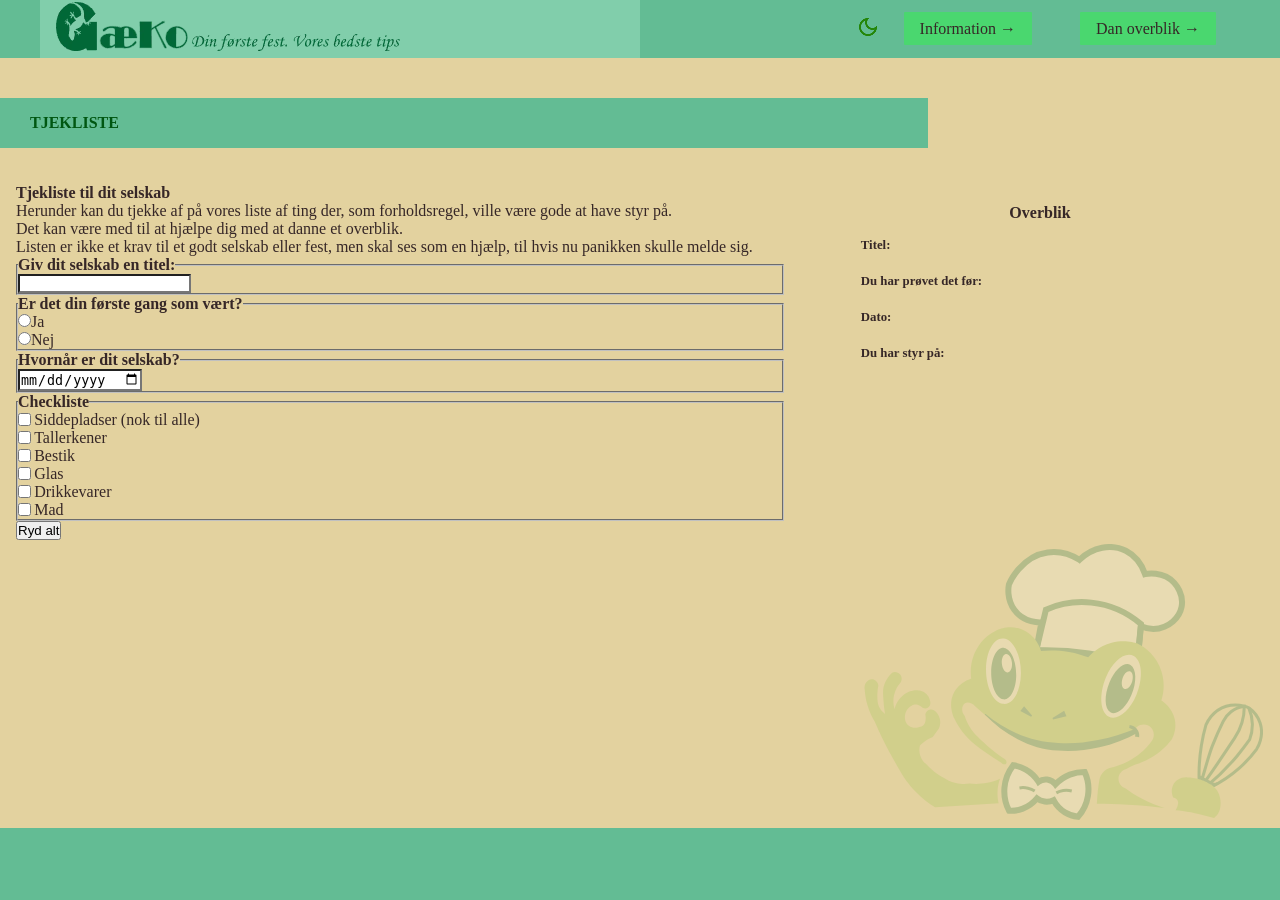
<file: register.html>
<!DOCTYPE html>
<html lang="da">

<head>
  <meta charset="UTF-8">
  <meta name="viewport" content="width=device-width, initial-scale=1.0">
  <link rel="stylesheet" href="css/custom.css">
  <link rel="stylesheet" href="css/fonts.css">
  <link rel="stylesheet" href="css/general.css">
  <link rel="stylesheet" href="css/layout.css">
  <link rel="stylesheet" href="css/burger.css">
  <link rel="stylesheet" href="css/cards.css">
  <link rel="stylesheet" href="css/forms.css">
  <link rel="icon" type="image/png" href="imgs/favicon.ico">
  <title>Emergency Site</title>
</head>

<body id="register">
  <header>
    <nav>
      <div id="logotype-wrapper" class="logo">
        <a href="index.html"> <img src="imgs/gaeko_logotype.webp" alt="gæko"> <img src="imgs/gaeko_slogan2.webp"
            alt="slogan">
        </a>
      </div>
      <ul class="menu">
        <button id="toggle-btn"><img src="imgs/dark_mode_moon.png" alt=""></button>
        <li><a class="menuItem" href="instruction.html">Information</a></li>
        <li><a class="menuItem" href="register.html">Dan overblik</a></li>
      </ul>
      <button class="burger">
        <span class="line"></span>
        <span class="line"></span>
        <span class="line"></span>
      </button>
    </nav>
  </header>

  <main>
    <h1>TJEKLISTE</h1>
    <section id="form-section">
      <article id="form-info">
        <h2>Tjekliste til dit selskab</h2>
        <p>Herunder kan du tjekke af på vores liste af ting der, som forholdsregel, ville være gode at have styr på.</p>
        <p>Det kan være med til at hjælpe dig med at danne et overblik.</p>
        <p>Listen er ikke et krav til et godt selskab eller fest, men skal ses som en hjælp, til hvis nu panikken skulle
          melde
          sig.</p>
      </article>
      <form id="webform">
        <fieldset>
          <legend>
            <h3>Giv dit selskab en titel:</h3>
          </legend>
          <label for="navn">
          </label>
          <input type="text" name="fest" id="navn">

        </fieldset>

        <fieldset>
          <legend>
            <h3>Er det din første gang som vært?</h3>

          </legend>
          <label for="radio_yes"></label>
          <input type="radio" value="Nej" name="valg" id="radio_yes">Ja
          <label for="radio_no"></label>
          <input type="radio" value="Ja" name="valg" id="radio">Nej

        </fieldset>

        <fieldset>
          <legend>
            <h3>Hvornår er dit selskab?</h3>
          </legend>
          <label for="dato"></label>
          <input type="date" name="dato" id="dato">

        </fieldset>


        <fieldset>
          <legend>
            <h4>Checkliste</h4>
          </legend>
          <label for="siddepladser">
            <input name="check" id="siddepladser" value="Siddepladser" type="checkbox">
            Siddepladser (nok til alle)
          </label>
          <p></p>

          <!-- <label for="service">
          <input name="check" id="service" value="yes" type="checkbox">
          Service:
        </label>
        <p></p> -->

          <label for="tallerkener">
            <input name="check" id="tallerkener" value="Tallerkener" type="checkbox">
            Tallerkener
          </label>
          <p></p>

          <label for="bestik">
            <input name="check" id="bestik" value="Bestik" type="checkbox">
            Bestik
          </label>
          <p></p>

          <label for="glas">
            <input name="check" id="glas" value="Glas" type="checkbox">
            Glas
          </label>
          <p></p>

          <label for="drikkevarer">
            <input name="check" id="drikkevarer" value="Drikkevarer" type="checkbox">
            Drikkevarer
            <!-- <input type="text" id="drikkevarer"> -->
          </label>
          <p></p>

          <label for="mad">
            <input name="check" id="mad" value="Mad" type="checkbox">
            Mad
            <!-- <input type="text" name="mad" id="mad"> -->
          </label>
          <p></p>

        </fieldset>
        <button type="button" id="clearBtn" class="submit">Ryd alt</button>

      </form>
    </section>
    <section id="form-summary">
      <h2>Overblik</h2>
      <article>
        <p><b>Titel:</b> <span id="navn_output"></span></p>
        <p><b>Du har prøvet det før:</b> <span id="radio_output"></span></p>
        <p><b>Dato:</b> <span id="dato_output"></span></p>
        <p><b>Du har styr på:</b> <span id=""></span></p>
        <p id="check_output"></p>
      </article>

    </section>
    <img src="imgs/gecko_watermark.svg" class="watermark" alt="vandmærke">

  </main>
  <footer>
    <nav>
      <ul>
        <li><a href="#">link</a></li>
        <li><a href="#">link</a></li>
        <li><a href="#">link</a></li>
        <li><a href="#">link</a></li>
      </ul>
      <ul>
        <li><a href="#">link</a></li>
        <li><a href="#">link</a></li>
        <li><a href="#">link</a></li>
        <li><a href="#">link</a></li>
      </ul>
      <ul>
        <li><a href="#">link</a></li>
        <li><a href="#">link</a></li>
        <li><a href="#">link</a></li>
        <li><a href="#">link</a></li>
      </ul>
    </nav>
  </footer>
  <script src="js/darkmode.js"></script>
  <script src="js/burger.js"></script>
  <script src="js/forms.js"></script>
  <script src="js/svg.js"></script>

</body>

</html>
</file>
<file: css/custom.css>
html {
  color-scheme: light dark;
  /* Background color */
  --color-bg: light-dark(#e3d29f, #44351a);

  /* Header background color */
  --color-head-bg: light-dark(#63bc94, #033922);

  /* Logotype */
  --color-logotype-bg: light-dark(#81ceab, #052a1a);
  --color-text-logotype: ;
  --font-logotype-size: 1rem;

  /* Global menu */
  --color-menu-bg: light-dark(#63bc94, #084027);
  /* Links */
  --color-link-bg: light-dark(#4ad76f, #215d31);
  --color-link-hover: light-dark(#a3efa5, #0d3518);
  --color-link-active: light-dark(#2d9b4b, #052a1a);
  --border-radius-links: 1px;

  /* Headlines (size)*/
  --font-h1-size: 1rem;
  --font-h2-size: 1rem;
  --font-h3-size: 1rem;

  --headline2-size: 1rem;
  --headline3-size: 1rem;
  --font-sub1-size: 1rem;

  /* Headlines (color) */
  --color-headline-bg: light-dark(#5587c8e2, #0c305ed4);

  /* Tekst */
  --color-text: light-dark(#362727, #bfa766);
  --color-text-inverted: light-dark(#005712, #15902e);
  --input-color: light-dark(#fff, #846331);
  --input-text-color: light-dark(#000, #f0d277);

  /* Andet tekst */
  --followup-text-size: 1rem;

  /*  Margins */
  --margin-head-bottom: 5px;

  /* Borders */
  --border-radius: 5px;

  /* Cards */
  --color-card-bg: light-dark(#f5b027c9, #66480bc9);
  --color-card-bg-inverted: light-dark(#1eb23ca0, #0b581aa0);
  --color-cta-card-bg: #7e847f;
  --color-cta-card-bg-inverted: #b9c0bb;

  /* Fonts & font weights*/
  --font-family-sans: ui-sans-serif;
  --font-weight-bold: 700;
  --font-weight-medium: 500;
  --font-weight-regular: 300;
  --font-weight-light: 200;

  /* Infographics background colors*/
  --color-info-bg: light-dark(#ebdcb4, #584c29);

  /* Checkliste */
  label:has(input) {
    display: flex;
    align-items: center;
    gap: 0.2rem;
  }
  label {
    display: block;
  }

  /* Vandmærke */
  .watermark {
    position: absolute;
    bottom: 80px;
    right: 1px;
    width: 400px;
    opacity: 0.2;
    pointer-events: none;
  }
  .news1,
  .news3 {
    background-color: light-dark(#e7c570, #22572f);
    border-radius: 4%;
    box-shadow: 1px 1px 5px light-dark(#0f3f29, #000905);
    padding: 10px;
  }
  .news1 p,
  .news2 p,
  .news3 p {
    margin-block: 10px;
  }
  .news2 {
    background-color: light-dark(#ead08f, #22572f);
    border-radius: 4%;
    box-shadow: 1px 1px 5px light-dark(#0f3f29, #000905);
    padding: 10px;
  }
  .section {
    border: #000 solid 1px;
    padding-bottom: 1rem;
  }
  .linket {
    text-decoration: none;
    border-radius: 2px;
    background-color: light-dark(#4ad76f, #215d31);
    color: light-dark(#362727, #bfa766);
    border: #000 1px solid;
    box-shadow: 1px 1px 1px black;
    padding: 3px;
  }
  .linket:hover {
    background-color: light-dark(#35f568, #007e22);
  }
  .article_btn {
    background-color: light-dark(#d49b2a, #043606);
    border: black 1px solid;
    box-shadow: 1px 1px 1px black;
    color: light-dark (black, white);
    padding: 3px;
  }
  .article_btn:hover {
    background-color: light-dark(#ffba30, #3ba03e);
  }
  #burnt_dinner,
  #help_host,
  #power_fail {
    background-color: light-dark(#f0eded, #272d29);
    color: var(--color-text);
  }

  header #toggle-btn {
    background-color: light-dark(#63bc94, #084027);
    border: none;
  }
  header #toggle-btn:hover {
    background-color: light-dark(#6ac89e, #0a4f30);
  }

  [popover] {
    padding: 1rem;
    max-height: 40rem;
    max-width: 100ch;
    width: 50rem;
    margin: auto;
  }
  [popover] img {
    width: 100%;
    height: auto;
    display: block;
  }
  [popover] button {
    position: sticky;
    top: 0;
    justify-self: end;
    background-color: light-dark(#d49b2a, #367438);
    color: light-dark(#362727, #bfa766);
    border-color: #bfa766;
    padding: 2px;
  }
  :popover-open {
    display: grid;
  }
  ::backdrop {
    background: #0001;
    backdrop-filter: blur(4px);
  }
}
html.dark {
  color-scheme: dark;
  .news_dark {
    filter: brightness(60%);
  }
}
</file>
<file: css/fonts.css>
@font-face {
  font-family: "Rubik";
  src: url("../fonts/Rubik-VariableFont_wght.woff2") format("woff2-variations"),
    url("/fonts/Rubik-Regular.woff") format("woff");
  font-weight: 200 700;
  font-style: normal;
}
</file>
<file: css/general.css>
* {
  margin: 0;
  padding: 0;
  box-sizing: border-box;
}
/* img {
  width: 100%;
  height: auto;
  display: block;
} */
body {
  font-family: var(--font-family-sans);
  color: var(--color-text);
  background-color: var(--color-bg);
}
header {
  height: min-content;
  background-color: var(--color-head-bg);
}
#main-disclamer {
  height: 225px;
  background-color: var(--color-head-bg);
  display: flex;
  justify-content: flex-start;
  align-items: center;
  padding-left: 2rem;
  padding-bottom: 2%;
  margin-bottom: var(--margin-head-bottom);
}
#main-disclamer-content {
  display: flex;
  column-gap: 1rem;
}
main section {
  padding: 20px;
  border-radius: var(--border-radius);
}
h1 {
  font-size: var(--font-h1-size);
  font-weight: var(--font-weight-bold);
  margin: 5px 0;
  line-height: 1.3rem;
  text-align: left;
}

#instruction h1,
#register h1 {
  margin: 40px 0 20px 0;
  padding: 15px 30px;
  background-color: var(--color-head-bg);
  font-size: var(--font-h2-size);
  color: var(--color-text-inverted);
}
#frontpage h1 {
  font-size: 3rem;
  text-align: center;
  margin-block: 1rem;
}

#frontpage h2 {
  font-size: 2rem;
  text-align: center;
  margin-block: 1rem;
}
#frontpage h4 {
  text-align: center;
  font-size: 1.5rem;
}
#frontpage .billede {
  width: 80%;
  padding: 5%;
  border: black 1px solid;
  background-color: rgb(255, 246, 235);
}

#instruction p {
  grid-column: 1/-1;
  margin-bottom: 20px;
  font-size: var(--font-h2-size);
  line-height: 1.5rem;
}
.sub {
  font-size: var(--font-sub1-size);
  font-weight: var(--font-weight-light);
  color: var(--color-text-inverted);
}
h2 {
  font-size: var(--headline2-size);
}
h3 {
  font-size: var(--headline3-size);
}

#frontpage h3 {
  font-size: 1.5rem;
}
main > h1 {
  width: calc(80% - 6rem);
}
/* NAVIGATION STRUCTURES */
header > nav {
  height: 100%;
  background-color: var(--color-menu-bg);
}
nav ul {
  list-style: none;
}
a {
  font-family: var(--font-family-sans);
}
nav a {
  text-decoration: none;
  color: var(--color-text);
}
/* Måske skal du lave en ny regel for logotype-wrapper, når du har lavet din logotype */
#logotype-wrapper {
  background-color: var(--color-logotype-bg);
  display: flex;
  justify-content: flex-start;
  align-items: center;
  height: 3.6rem;
}
#logotype-wrapper > a {
  color: var(--color-text-logotype);
  font-size: var(--font-logotype-size);
  font-weight: var(--font-weight-medium);
  width: max-content;
  margin-left: 1rem;
}
/* Global menu */
header nav li a {
  margin: 1.5rem;
  background-color: var(--color-link-bg);
  color: var(--color-text);
  font-size: var(--followup-text-size);
  padding: 0.5rem 1rem;
  border-radius: var(--border-radius-links);
}
/* Pilen efter menu-tekst */
header > nav li > a:after {
  content: " \2192";
}
/* Global menu hover effekt - Lav den om til det, du synes */
nav a:hover {
  background-color: var(--color-link-hover);
}
nav a:active {
  background-color: var(--color-link-active);
}

/* FOOTER */
footer {
  background-color: var(--color-head-bg);
}

footer a {
  font-size: 0.7rem;
}
</file>
<file: css/layout.css>
/* LAYOUT FOR MAIN CONTENT */
body {
  display: grid;
  grid-template-rows: auto 1fr auto;
  min-height: 100vh;
  margin: 0 auto;
}
#instruction main,
#register main {
  display: grid;
  row-gap: 1rem;
}
#instruction main > *:not(:first-child),
#register main > *:not(:first-child) {
  margin: 0 1rem;
}
/* main {
  grid-template-rows: min-content min-content 1fr min-content;
} */
#instruction main {
  grid-template-rows: min-content min-content min-content 1fr min-content;
}
/* LAYOUT FOR HEADER AND FOOTER */
footer {
  display: grid;
  grid-template-columns: 1fr minmax(300px, 1200px) 1fr;
}

header {
  grid-row: 1;
  display: grid;
  grid-template-columns: 1fr minmax(300px, 1200px) 1fr;
}
header nav,
footer nav {
  grid-column: 2 / 3;
  display: flex;
  justify-content: space-between;
  align-items: center;
}
header nav > * {
  flex: 1;
}
nav ul {
  display: flex;
  justify-content: flex-end;
  align-items: center;
}
header ul {
  height: 100%;
  width: clamp(175px, 50%, 300px);
}
footer ul {
  flex-direction: column;
  padding-left: 1rem;
}

/* LAYOUT FOR SECTIONS */
#frontpage main {
  display: grid;
  grid-template-columns: 1fr minmax(300px, 1200px) 1fr;
}
#frontpage main > * {
  grid-column: 2/3;
}
#frontpage .bred {
  background-color: var(--color-head-bg);
  grid-column: -1/1;
  display: grid;
  grid-template-columns: 1fr minmax(300px, 1200px) 1fr;
  border-radius: 0%;
}
#frontpage .forside p {
  margin-bottom: 1rem;
}
#frontpage .bred > * {
  grid-column: 2/3;
}
.grid_1-2 {
  display: grid;
  grid-template-columns: 1fr 2fr;
  line-height: 0.6cm;
}
.grid_1-1-1 {
  display: grid;
  grid-template-columns: 1fr 1fr 1fr;
  gap: 20px;
}
/* animations */
.bred2 article {
  animation: effekt ease-out both;
  animation-timeline: scroll();
}

@keyframes effekt {
  from {
    scale: 0.8;
    translate: 0 30vw;
  }
}
.bred2 article:first-child {
  /* rotate: -5deg; */
  animation: venstre ease-out both;
  animation-timeline: scroll();
}
@keyframes venstre {
  from {
    scale: 0.8;
    translate: 0 10vw;
  }
}
.bred2 article:last-child {
  /* rotate: 5deg; */
  animation: højre ease-out both;
  animation-timeline: scroll();
}
@keyframes højre {
  from {
    scale: 0.8;
    translate: 0 50vw;
  }
}

.grid_1-1 {
  display: grid;
  grid-template-columns: 1fr 1fr;
  gap: 10px;
}
.underrubrik {
  padding-bottom: 1rem;
}
.grid_1-1 p {
  margin-bottom: 1rem;
}
#frontpage .bred2 {
  background-color: light-dark(#63bc94, #033922);
  grid-column: -1/1;
  display: grid;
  grid-template-columns: 1fr minmax(300px, 1200px) 1fr;
}
#frontpage .bred2 > * {
  grid-column: 2/3;
}
#frontpage .overskrift {
  background-color: light-dark(#d5a129, #684b07);
  padding-block: 9px;
}
.news {
  background-color: light-dark(#d5a129, #684b07);
}
.forside {
  padding-bottom: 1%;
}
footer a {
  color: transparent;
}
@media (width > 600px) {
  #instruction > main,
  #register > main {
    grid-template-columns: 5fr 3fr;
    grid-template-rows: auto auto 1fr auto;
    .qr {
      order: 1;
    }

    h1 {
      grid-column: 1 / -1;
    }
  }
}
</file>
<file: css/burger.css>
.burger {
  width: 30px;
  height: 20px;
  cursor: pointer;
}

.burger .line {
  display: block;
  width: 100%;
  height: 2px;
  background-color: #333333;
  margin-bottom: 5px;
  transition: 0.2s linear;
}
.burger {
  display: none;
}
@media screen and (width < 800px) {
  .menu {
    display: none;
  }
  .logo {
    flex: 0 0 50vw;
  }
  .burger {
    display: block;
    background-color: transparent;
    border: 0;
    flex: 0 0 auto;
    margin: 0 20px;
  }
  .burger.active .line:nth-child(1) {
    transform: rotate(45deg) translate(5px, 5px);
    transition: 0.2s linear;
  }
  .burger.active .line:nth-child(2) {
    opacity: 0;
    transition: 0.15s linear;
  }
  .burger.active .line:nth-child(3) {
    transform: rotate(-45deg) translate(5px, -5px);
    transition: 0.2s linear;
  }
  nav.active .menu {
    display: block;
    background-color: var(--color-menu-bg);
    position: absolute;
    top: 3.6rem;
    right: 0;
    width: clamp(200px, 50vw, 400px);
    z-index: 1;
    opacity: 0.8;
  }
  header > nav li > a:after {
    content: "";
  }
  nav.active .menu li {
    margin: 40px 20px;
    text-align: right;
  }
  nav.active .menu a {
    font-size: 24px;
  }
}
</file>
<file: css/cards.css>
.daily_card {
  background-color: var(--color-card-bg);
  display: grid;
  grid-template-columns: 3fr 5fr;
  gap: 10px;
  padding: 40px 0 40px 20px;
  border-radius: var(--border-radius);
  height: minmax(200px, min-content);
}
.daily_text {
  display: grid;
  grid-template-rows: repeat(3, min-content);
  gap: 10px;
}
.daily_text h2 {
  background-color: var(--color-headline-bg);
  color: var(--color-text-inverted);
  padding: calc(1.1rem / 1.5) 0 calc(1.1rem / 2) 1rem;
  margin: 0 0 0.5rem 0;
}
.daily_text p {
  padding-right: 2rem;
  margin: 0 0 1rem 0;
}
.daily_text .cta_btn {
  justify-self: left;
  width: 80%;
}
.daily_img {
  width: 100%;
  height: 100%;
  object-fit: cover;
}
.news_card {
  background-color: var(--color-card-bg);
  display: grid;
  gap: 0.4rem;
  padding: 1rem 0;
  height: minmax(300px, min-content);
}
.news_card:nth-child(2n) {
  background-color: var(--color-card-bg-inverted);
}
.news_card > * {
  padding: 0 1rem;
}
.news_card h3 {
  margin: 0.5rem 0 0 0;
}
.news_card p {
  margin: 0 0 1rem 0;
}
.news_card:first-child:before {
  content: "BREAKING NEWS";
  background-color: var(--color-headline-bg);
  color: var(--color-text);
  font-size: var(--font-h3-size);
  font-weight: var(--font-weight-medium);
  text-align: center;
  line-height: 1rem;
  padding: calc(1.1rem / 1.5) 0 calc(1.1rem / 2) 0;
}
.news_card:first-child {
  border-radius: var(--border-radius) var(--border-radius) 0 0;
}
.news_card:last-child {
  border-radius: 0 0 var(--border-radius) var(--border-radius);
}

.news_card .cta_btn {
  justify-self: center;
}
.cta_btn {
  display: inline-block;
  padding: 0.4rem 1rem;
  background-color: var(--color-cta-card-bg);
  color: var(--color-text-inverted);
  text-decoration: none;
  width: max-content;
  border-radius: var(--border-radius);
}
.news_card .cta_btn {
  background-color: var(--color-cta-card-bg);
}
.news_card:nth-of-type(2n) .cta_btn {
  background-color: var(--color-cta-card-bg-inverted);
  color: var(--color-text);
}
.cta_btn:after {
  content: "\2192";
  margin-left: 1rem;
}
</file>
<file: css/infographic.css>
#head-txt {
  fill: rgb(54, 54, 54);
}
.info-graphic,
.info-text {
  background-color: var(--color-info-bg);
  padding: 20px 0;
}
.info-graphic {
  border-radius: 0;
  margin: 60px auto 80px auto;
}
.info-graphic svg {
  width: 100%;
}
.info-text h2 {
  line-height: 3rem;
  text-align: center;
  background-color: var(--color-headline-bg);
  color: var(--color-text);
  margin-bottom: 1rem;
}
.info-text h3 {
  font-size: 0.8rem;
  line-height: 0.8rem;
  font-weight: 600;
  margin: 0;
  padding: 0;
}
.info-text > *:not(:first-child) {
  margin: 0 clamp(1rem, 10%, 7rem);
}
.info-text p {
  font-size: 0.8rem;
  line-height: 1.3;
  margin: 0 0 1.2rem 0;
  padding: 0;
}
.info-box {
  padding: 1.5rem 1rem 0.5rem 1rem;
  background-color: var(--color-card-bg);
}
.info-box:nth-of-type(2n) {
  background-color: var(--color-card-bg-inverted);
}
.hide {
  visibility: hidden;
}
.fadeIn {
  animation: fadeIn 1s;
}
@keyframes fadeIn {
  from {
    opacity: 0;
    scale: 0.8;
    translate: 0 1vw;
  }
  to {
    opacity: 1;
  }
}
/* Animations */

#Skammel {
  animation: skammel 1.5s both;
    animation-delay: 0.2s;

}
@keyframes skammel {
  from {
    transform: translateX(300px);
  }
  to {
    transform: translateX(0);
  }
}

#Pude_til_stol path,
#Stol path,
#Stol rect {
  animation: stol 1s both;
}
@keyframes stol {
  from {
    transform: translateX(-300px);
  }
  to {
    transform: translateX(0);
  }
}
/*
</file>
<file: css/forms.css>
#webform {
  background-color: var(--form-background-color);
}

#form-section,
#form-summary {
  background-color: var(--info-background-color);
  padding: 0;
}
#form-summary h2 {
  line-height: 3rem;
  text-align: center;
  background-color: var(--headline-bg-color-inverted);
  color: var(--headline-color-inverted);
  padding-top: 5px;
}
#form-summary h3 {
  font-size: 0.8rem;
  line-height: 0.8rem;
  font-weight: 600;
  margin: 0;
  padding: 0;
}
#form-summary > *:not(:first-child) {
  margin: 0 clamp(1rem, 10%, 7rem);
}
#form-summary p {
  font-size: 0.8rem;
  line-height: 1.3;
  margin: 0 0 1.2rem 0;
  padding: 0;
}
#webform input {
  background-color: var(--input-color);
  color: var(--input-text-color);
}
</file>
